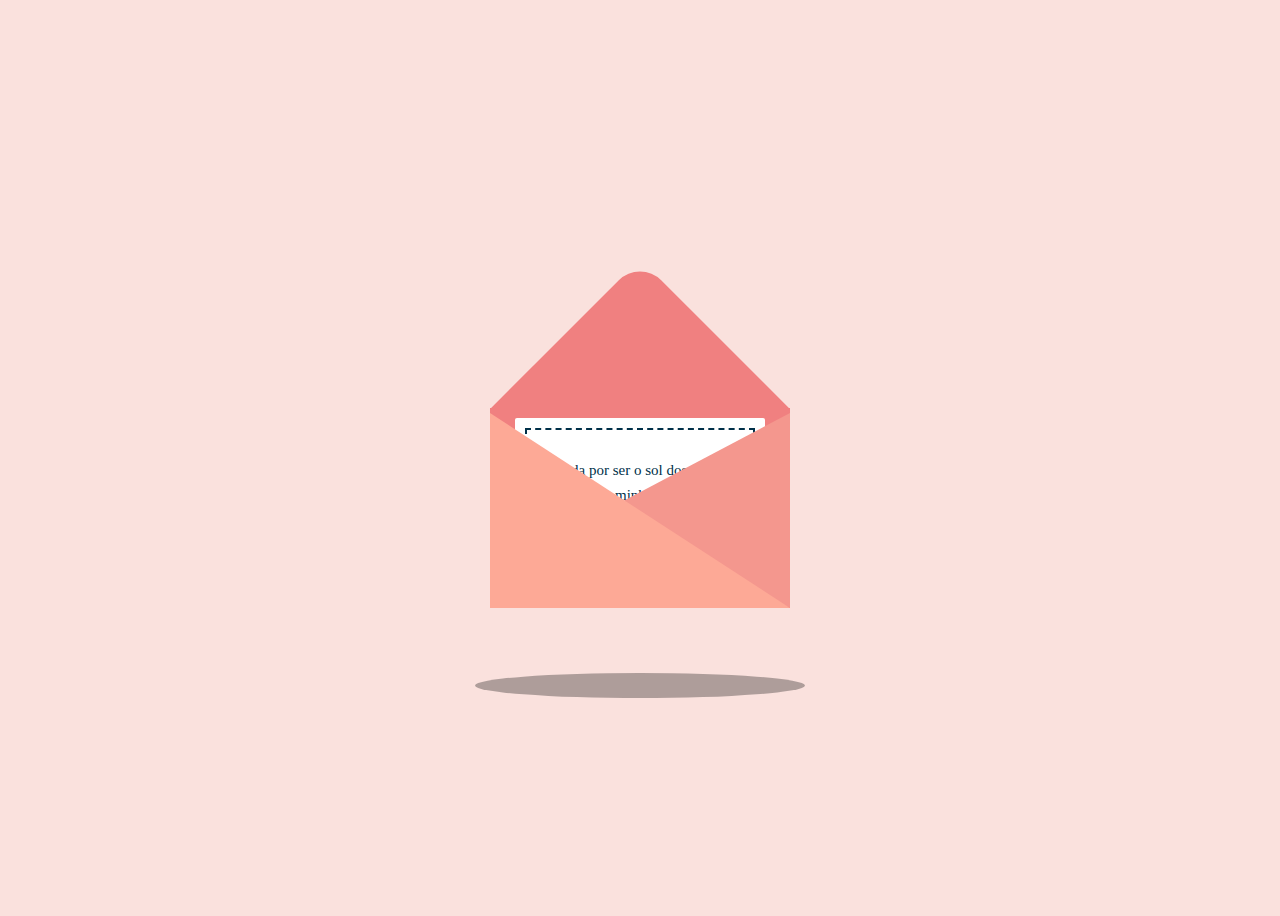
<file: letter.html>
<!DOCTYPE html>
<html lang="pt-br">
<head>
    <meta charset="UTF-8">
    <meta name="viewport" content="width=device-width, initial-scale=1.0">
    <title>Love Letter</title>
    <link rel="shortcut icon" href="favicon.ico" type="image/x-icon">
    <link rel="stylesheet" href="estilos/letter.css">
</head> 
<body>
    <div class="container">
        <div class="valentines">
            <div class="envelope">
                <div class="card">
                    <div class="text">
                        Obrigada por ser o sol dos meus dias <br> O farol nas minhas tempestades <br> O final do meu fio vermelho! <br> Eu Te Amo Duda
                    </div>
                </div>
            </div>
            <div class="front"></div>
        </div>
    </div>
</body>
</html>
</file>
<file: estilos/letter.css>
@charset "UTF-8";

body{
    display: grid;
    place-items: center;
    min-height: 100vh;
    overflow: hidden;
    background: #fae1dd;
}
.container{
    position: relative;
}
.valentines{
    position: relative;
    top: 50px;
    cursor: pointer;
    animation: up 3s linear infinite;
}
.envelope{
    position: relative;
    width: 300px;
    height: 200px;
    background: #f08080;
    display: grid;
    place-items: center;
}
.envelope::before{
    content: '';
    position: absolute;
    width: 212px;
    height: 212px;
    background: #f08080;
    transform: rotate(45deg);
    top: -105px;
    left: 44px;
    border-radius: 30px 0 0 0;
}
.front{
    position: absolute;
    border-right: 180px solid #f4978e;
    border-top: 95px solid transparent;
    border-bottom: 100px solid transparent;
    left: 120px;
    top: 5px;
    width: 0;
    height: 0;
    z-index: 10;
}
.front::before{
    position: absolute;
    content: '';
    border-left: 300px solid #fda996;
    border-top: 195px solid transparent;
    left: -120px;
    top: -95px;
}
.card{
    position: relative;
    width: 250px;
    height: 180px;
    background: #fff;
    border-radius: 2px;
    display: grid;
    place-items: center;
    transition: 1s;
}
.card::before{
    content: '';
    position: absolute;
    top: 10px;
    left: 10px;
    right: 10px;
    bottom: 10px;
    border: 2px solid #003049;
    border-style: dashed;
}
.valentines:hover .card{
    transform: translateY(-100px);
}
.card .text{
    font-family: 'Brush Script MT', cursive;
    font-size: 15px;
    text-align: center;
    line-height: 25px;
    color: #003049;
}
.card .heart{
    position: relative;
    width: 35px;
    height: 35px;
    background: red;
    bottom: 20px;
    transform: rotate(45deg);
    border-radius: 50% 0 0 50%;
}
.card .heart::before{
    content: '';
    position: absolute;
    width: 100%;
    height: 100%;
    background: red;
    border-radius: 0 50% 50% 0;
    right: 0;
    transform: rotate(-90deg);
    transform-origin: top;
}
.card .heart::after{
    content: '';
    position: absolute;
    width: 100%;
    height: 100%;
    background: red;
    right: -18px;
}
@keyframes up{
    0%, 100%{
        transform: translateY(0);
    }
    50%{
        transform: translateY(-30px);
    }
}
.valentines::before{
    content: '';
    position: absolute;
    width: 330px;
    height: 25px;
    border-radius: 50%;
    background: rgba(0, 0, 0, .3);
    top: 265px;
    left: -15px;
    animation: scale 3s linear infinite;
}
@keyframes scale{
    0%, 100%{
        transform: scaleX(1);
    }
    50%{
        transform: scaleX(.85);
    }
}
</file>
